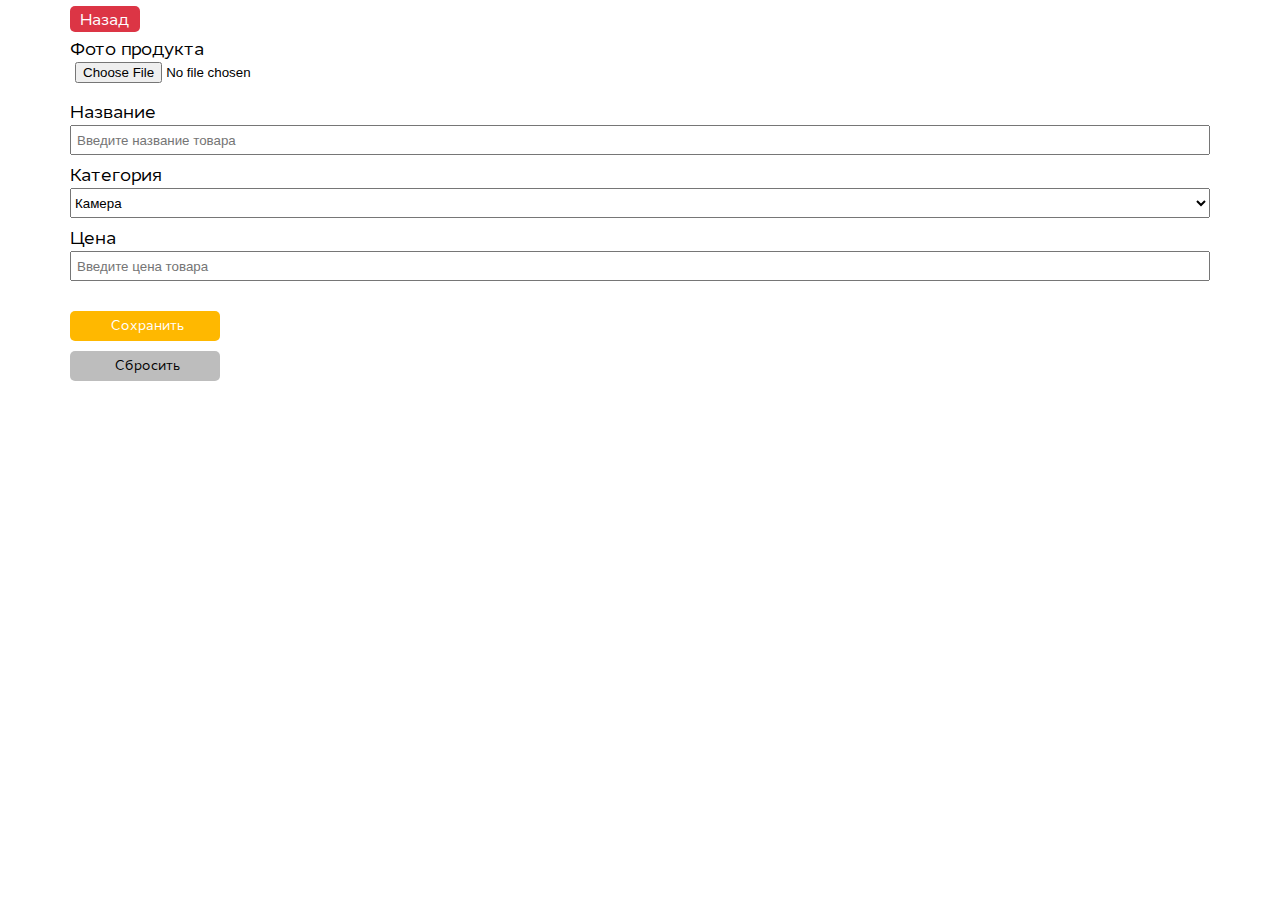
<file: edit.html>
<!DOCTYPE html>
<html lang="ru">

<head>

    <meta charset="UTF-8">
    <title>Program mannager - интернет магазин в Кыргызстане</title>
    <link rel="stylesheet" href="https://cdnjs.cloudflare.com/ajax/libs/font-awesome/5.15.2/css/all.min.css" />
    <link rel="stylesheet" href="./css/swiper-bundle.min.css">
    <link rel="stylesheet" href="./fonts/Cuprum-Regular/style.css">
    <link rel="stylesheet" href="./fonts/CynthoNext-Regular/style.css">
    <link rel="stylesheet" href="./css/style.css">

</head>
<body>
    
    <div class="edit_block">
        <div class="container">
            <a href="admin.html" class="back_btn">Назад</a>
            <form action="">
                <label for="myFile"> Фото продукта</label>
                <input type="file" id="myFile" name="filename">
                <label for="nameProduct">Название</label>
                <input type="text" id="nameProduct" placeholder="Введите название товара">
                <label for="categoryProduct">Категория</label>
                <select name="" id="categoryProduct">
                    <option value="0">Камера</option>
                    <option value="1">Ноутбук</option>
                    <option value="2">Компьютер</option>
                    <option value="3">Турникет</option>
                    <option value="3">Винчестер</option>
                </select>
                
                <label for="priceProduct">Цена</label>
                <input type="number" id="priceProduct" placeholder="Введите цена товара">
                

                <input type="submit" class="submit_edit" value="Сохранить">
                <input type="reset" class="submit_reset" value="Сбросить">
            </form>
        </div>
    </div>

</body>

</html>
</file>
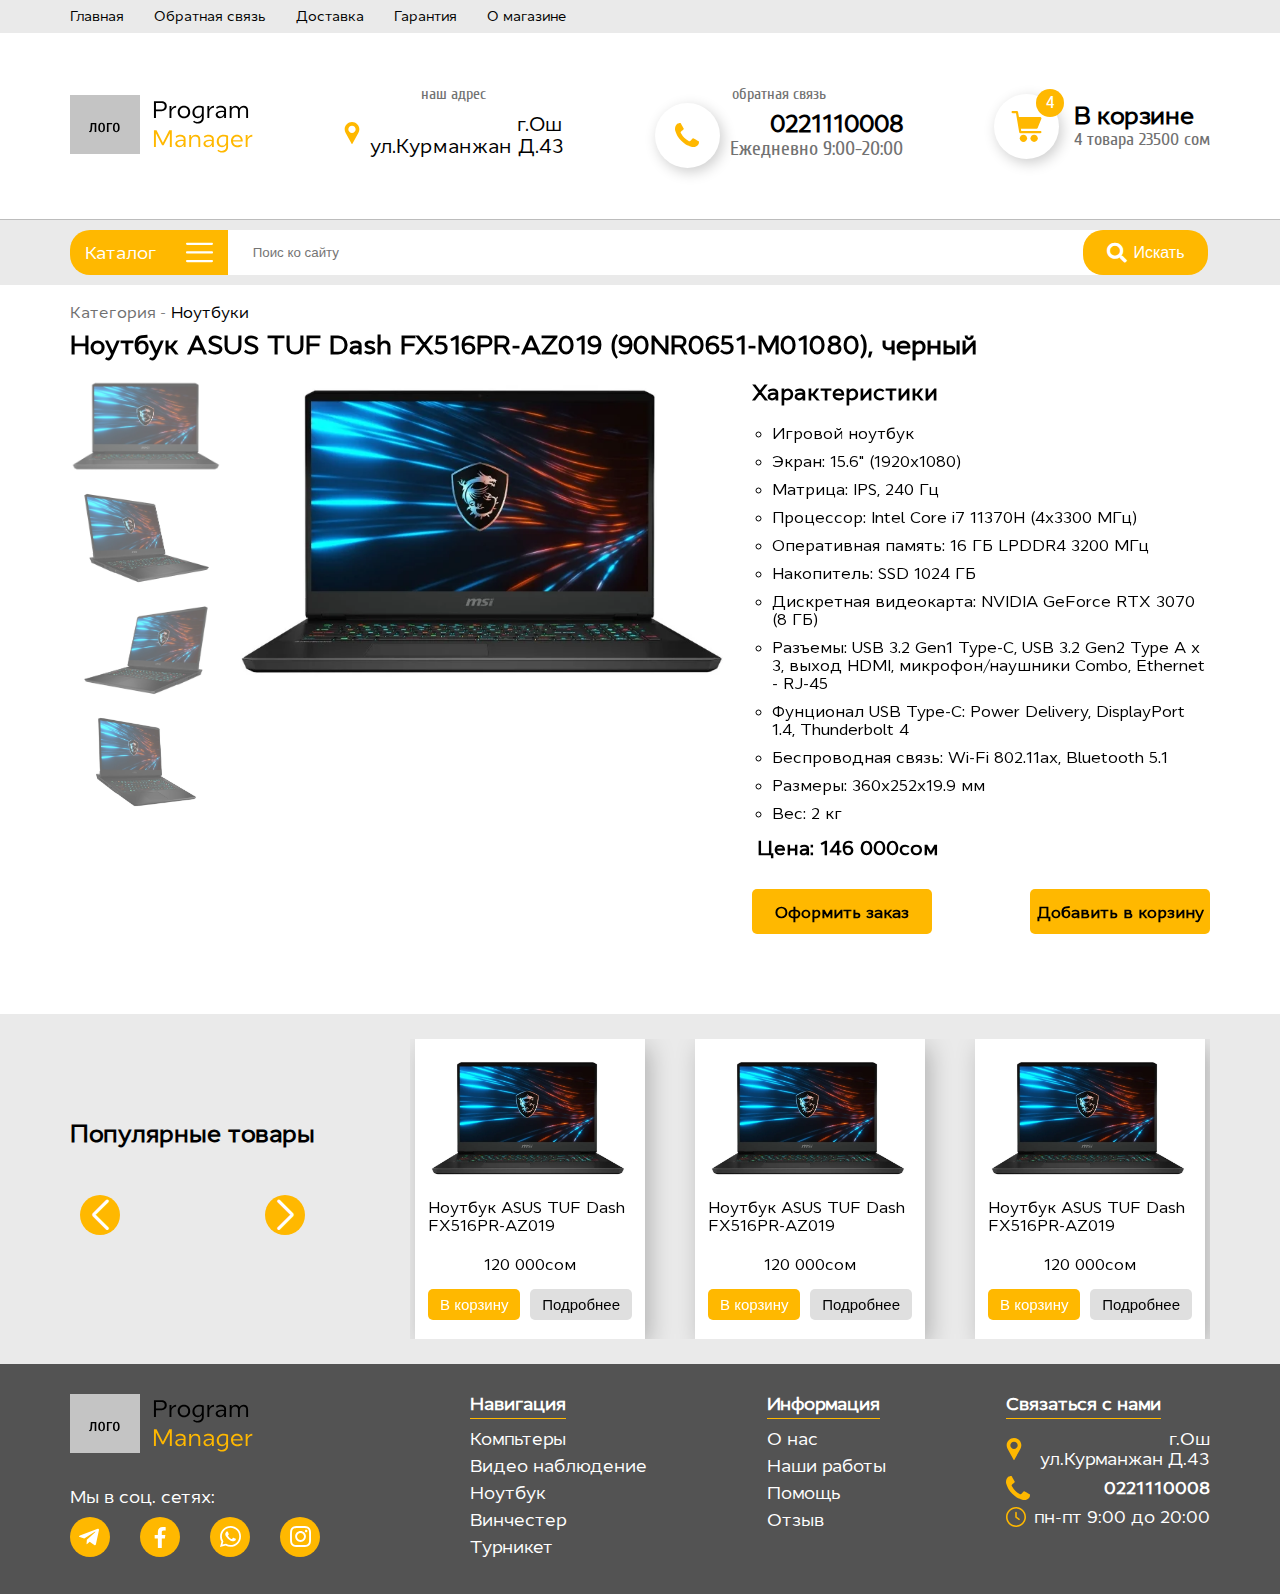
<file: product.html>
<!DOCTYPE html>
<html lang="ru">

<head>
    <meta charset="UTF-8">
    <meta name="viewport" content="width=device-width, initial-scale=1.0">
    <title>Program mannager - интернет магазин в Кыргызстане</title>
    <link rel="stylesheet" href="./css/swiper-bundle.min.css">
    <link rel="stylesheet" href="https://cdnjs.cloudflare.com/ajax/libs/font-awesome/5.15.2/css/all.min.css" />
    <link rel="stylesheet" href="./fonts/Cuprum-Regular/style.css">
    <link rel="stylesheet" href="./fonts/CynthoNext-Regular/style.css">
    <link href="https://unpkg.com/aos@2.3.1/dist/aos.css" rel="stylesheet">
    <link rel="stylesheet" href="./css/style.css">
    <link rel="stylesheet" href="./css/reset.css">

</head>

<body>
    <!-- блок топ -->
    <div class="top-header">
        <div class="posrel">
            <div class="container">
                <ul class="nav_menu">
                    <div class="closeBtn">&times;</div>
                    <li><a href="index.html">Главная</a></li>
                    <li><a class="modalInfo">Обратная связь</a></li>
                    <li><a href="delivery.html">Доставка</a></li>
                    <li><a href="warranty.html">Гарантия</a></li>
                    <li><a href="./about.html">О магазине</a></li>
                    <div class="selectMob">
                        <select name="select" id="">
                            <option value="ru" selected>RU</option>
                            <option value="kg" selected>KG</option>
                            <img src="./img/icons/next.select.svg" alt="">
                        </select>
                    </div>
                    <!-- modal window -->
                    <div id="inModal" class="modal">
                        <div class="dModal">
                            <div class="modal-content-sup">
                                <div class="content">
                                    <label for="name">Ф.И.О</label>
                                    <input type="text" id="name" placeholder="Например: Али Алиев">
                                    <label for="number">Номер</label>
                                    <input type="number" placeholder="0702014241" id="number">
                                    <label for="email" id="email">Е-mail</label>
                                    <input type="email" placeholder="aliev@gmail.com">
                                    <label for="text" id="text">По какому вопросам?</label>
                                    <input type="text" placeholder="Есть ли гарантия?">

                                    <div class="submits">
                                        <button class="closeModal">отмена</button>
                                        <button>отправить</button>
                                    </div>
                                </div>
                            </div>
                        </div>
                    </div>
                </ul>
            </div>
        </div>


    </div>
    <div class="head-menu">
        <div class="container">
            <div class="gamburger">
                <div class="gamburger-menu"></div>
            </div>
            <div class="logo">
                <a href="index.html">
                    <img src="./img/logo.svg" alt="">
                </a>
            </div>
            <!-- адрес -->
            <div class="adress">
                <p class="title-m">наш адрес</p>
                <div class="block-loc">
                    <div class="loc-icon">
                        <img src="./img/icons/location.svg" alt="">
                    </div>
                    <div class="text-loc">
                        <p>г.Ош</p>
                        <p>ул.Курманжан Д.43</p>
                    </div>
                </div>
            </div>
            <!-- Обрантая связь -->
            <div class="telcon">
                <p class="title-m">обратная связь</p>
                <div class="block-tel">
                    <div class="tel-icon">
                        <img src="./img/icons/tel.svg" alt="">
                    </div>
                    <div class="text-tel">
                        <p><strong>0221110008</strong></p>
                        <p>Ежедневно 9:00-20:00</p>
                    </div>
                </div>
            </div>
            <!-- Корзиа -->
            <div class="cart">
                <a href="cart.html">
                    <div class="cart-icon">
                        <img src="./img/icons/cart.svg" alt="">
                        <span class="num-cart">4</span>
                    </div>
                </a>
                <div class="title-cart">
                    <p>
                        <strong>В корзине</strong>
                    </p>
                    <p>4 товара 23500 сом</p>
                </div>
            </div>
        </div>
    </div>
    <!-- Каталог , Поиск, язык -->
    <div class="catalog">
        <div class="container">
            <div class="catalog-btn">
                Каталог
                <img src="./img/icons/menu.svg" alt="">
            </div>
            <div class="catalog-block">
                <ul class="katalog">
                    <li><a href="">Ноутбуки</a></li>
                    <li><a href="">Компьютеры</a></li>
                    <li><a href="">Винчестеры</a></li>
                    <li><a href="">Турникеты</a></li>
                    <li><a href="camera.html">Камеры</a></li>
                </ul>
            </div>
            <form>
                <input type="text" placeholder="Поис ко сайту" class="search">
                <button>
                    <i class="fas fa-search"></i>
                    <span>Искать</span>
                </button>
            </form>
            <div class="select">
                <select name="select" id="">
                    <option value="ru" selected>RU</option>
                    <option value="kg" selected>KG</option>
                    <i class="fas fa-caret-down"></i>
                </select>
            </div>
        </div>
    </div>
    <!-- Инфо продук -->
    <div class="product-about">
        <div class="container">
            <div class="title-products">
                <p class="type-product">
                    Категория -
                    <a href="notebooks">Ноутбуки</a>
                </p>
                <h3 data-aos="zoom-in" data-aos-duration="1500">Ноутбук ASUS TUF Dash FX516PR-AZ019 (90NR0651-M01080),
                    черный</h3>
            </div>
            <div class="product" data-aos="zoom-in" data-aos-duration="2000">
                <!-- Фото продукт -->
                <div class="product-small-img">
                    <img src="./img/products/asus.webp" alt="" onclick="productImg(this)" />
                    <img src="./img/products/asus1.webp" alt="" onclick="productImg(this)" />
                    <img src="./img/products/asus2.jpg" alt="" onclick="productImg(this)" />
                    <img src="./img/products/asus3.jpg" alt="" onclick="productImg(this)" />
                    <!-- <img src="./img/products/asus4.webp" alt="" onclick="productImg(this)"> -->
                </div>
                <div class="img-container">
                    <img src="./img/products/asus.webp" alt="" id="imgBox" />
                </div>
                <!-- Характеристика -->
                <div class="about-product">
                    <p><b>Характеристики</b></p>
                    <ul>
                        <li>Игровой ноутбук</li>
                        <li>Экран: 15.6" (1920x1080)</li>
                        <li>Матрица: IPS, 240 Гц</li>
                        <li>Процессор: Intel Core i7 11370H (4x3300 МГц)</li>
                        <li>Оперативная память: 16 ГБ LPDDR4 3200 МГц</li>
                        <li>Накопитель: SSD 1024 ГБ</li>
                        <li>Дискретная видеокарта: NVIDIA GeForce RTX 3070 (8 ГБ)</li>
                        <li>
                            Разъемы: USB 3.2 Gen1 Type-С, USB 3.2 Gen2 Type A x 3, выход
                            HDMI, микрофон/наушники Combo, Ethernet - RJ-45
                        </li>
                        <li>
                            Фунционал USB Type-C: Power Delivery, DisplayPort 1.4,
                            Thunderbolt 4
                        </li>
                        <li>Беспроводная связь: Wi-Fi 802.11ax, Bluetooth 5.1</li>
                        <li>Pазмеры: 360x252x19.9 мм</li>
                        <li>Вес: 2 кг</li>
                    </ul>

                    <div class="price-product"><b>Цена: 146 000сом</b></div>
                    <div class="btn-add">
                        <a href="./oformit.html"><button class="CartBtn">Оформить заказ</button></a> 
                        <button class="CartBtn">Добавить в корзину</button>
                    </div>
                </div>
            </div>
        </div>
    </div>
    <!-- Популярный продукт -->
    <div class="popular-products">
        <div class="container">
            <div class="slider-left-btn">
                <p class="pop-title">Популярные товары</p>
                <div class="navig">
                    <div class="swiper-button-prev"></div>
                    <div class="swiper-button-next"></div>
                </div>
            </div>
            <div class="slider-products">
                <div class="swiper-container swiper3">
                    <div class="swiper-wrapper">
                        <div class="swiper-slide">
                            <div class="pop-product-item">
                                <a class="link_product_img"><img src="./img/products/asus.webp" alt="" class="link_product"></a>
                                <p >Ноутбук ASUS TUF Dash FX516PR-AZ019</p>
                                <p class="price_product"><span>120 000сом</span></p>
                                <div class="cart_product">
                                    <button>В корзину</button>
                                    <a href="./product.html"><button>Подробнее</button></a>
                                </div>
                            </div>
                        </div>
                        <div class="swiper-slide">
                            <div class="pop-product-item">
                                <a class="link_product_img"><img src="./img/products/asus.webp" alt="" class="link_product"></a>
                                <p >Ноутбук ASUS TUF Dash FX516PR-AZ019</p>
                                <p class="price_product"><span>120 000сом</span></p>
                                <div class="cart_product">
                                    <button>В корзину</button>
                                    <a href="./product.html"><button>Подробнее</button></a>
                                </div>
                            </div>
                        </div>
                        <div class="swiper-slide">
                            <div class="pop-product-item">
                                <a class="link_product_img"><img src="./img/products/asus.webp" alt="" class="link_product"></a>
                                <p >Ноутбук ASUS TUF Dash FX516PR-AZ019</p>
                                <p class="price_product"><span>120 000сом</span></p>
                                <div class="cart_product">
                                    <button>В корзину</button>
                                    <a href="./product.html"><button>Подробнее</button></a>
                                </div>
                            </div>
                        </div>
                        <div class="swiper-slide">
                            <div class="pop-product-item">
                                <a class="link_product_img"><img src="./img/products/asus.webp" alt="" class="link_product"></a>
                                <p >Ноутбук ASUS TUF Dash FX516PR-AZ019</p>
                                <p class="price_product"><span>120 000сом</span></p>
                                <div class="cart_product">
                                    <button>В корзину</button>
                                    <a href="./product.html"><button>Подробнее</button></a>
                                </div>
                            </div>
                        </div>
                        <div class="swiper-slide">
                            <div class="pop-product-item">
                                <a class="link_product_img"><img src="./img/products/asus.webp" alt="" class="link_product"></a>
                                <p >Ноутбук ASUS TUF Dash FX516PR-AZ019</p>
                                <p class="price_product"><span>120 000сом</span></p>
                                <div class="cart_product">
                                    <button>В корзину</button>
                                    <a href="./product.html"><button>Подробнее</button></a>
                                </div>
                            </div>
                        </div>
                        <div class="swiper-slide">
                            <div class="pop-product-item">
                                <a class="link_product_img"><img src="./img/products/asus1.webp" alt="" class="link_product"></a>
                                <p >Ноутбук ASUS TUF Dash FX516PR-AZ019</p>
                                <p class="price_product"><span>120 000сом</span></p>
                                <div class="cart_product">
                                    <button>В корзину</button>
                                    <a href="./product.html"><button>Подробнее</button></a>
                                </div>
                            </div>
                        </div>
                    </div>
                </div>
            </div>
        </div>
    </div>
    <!-- Подвал сайта -->
    <div class="footer">
        <div class="container">
            <div class="logo-footer">
                <img src="./img/logo.svg" alt="" />
                <div class="our-soc">
                    <p>Мы в соц. сетях:</p>
                    <div class="soc-icon">
                        <a href=""><img src="./img/icons/tg.svg" alt="" /></a>
                        <a href=""><img src="./img/icons/fb.svg" alt="" /></a>
                        <a href=""><img src="./img/icons/wp.svg" alt="" /></a>
                        <a href=""><img src="./img/icons/insta.svg" alt="" /></a>
                    </div>
                </div>
            </div>
            <div class="navigation-footer">
                <p><strong>Навигация</strong></p>
                <ul>
                    <li><a href="">Компьтеры</a></li>
                    <li><a href="">Видео наблюдение</a></li>
                    <li><a href="">Ноутбук</a></li>
                    <li><a href="">Винчестер</a></li>
                    <li><a href="">Турникет</a></li>
                </ul>
            </div>
            <div class="info-footer">
                <p><strong>Информация</strong></p>
                <ul>
                    <li><a href="">О нас</a></li>
                    <li><a href="">Наши работы</a></li>
                    <li><a href="">Помощь</a></li>
                    <li><a href="">Отзыв</a></li>
                </ul>
            </div>
            <div class="contact-footer">
                <p><strong>Связаться с нами</strong></p>
                <ul>
                    <li>
                        <img src="./img/icons/location.svg" alt="" />
                        <div class="text-loc">
                            <p>г.Ош</p>
                            <p>ул.Курманжан Д.43</p>
                        </div>
                    </li>
                    <li>
                        <a href="tel:0221110008" class="tel-link"><img src="./img/icons/tel.svg" alt="" />
                            <strong>0221110008</strong></a>
                    </li>
                    <li>
                        <img src="./img/icons/clock.svg" alt="" />
                        <span>пн-пт 9:00 до 20:00</span>
                    </li>
                </ul>
            </div>
        </div>
    </div>

    <script src="./js/swiper-bundle.js"></script>
    <script src="./js/slide.js"></script>
    <script src="./js/jquery-3.5.1.min.js"></script>
    <script src="https://unpkg.com/aos@2.3.1/dist/aos.js"></script>
    <script src="./js/app.js"></script>
</body>

</html>
</file>
<file: fonts/Cuprum-Regular/style.css>
@font-face {
    font-family: 'Cuprum';
    src: local('Cuprum Regular'), local('Cuprum-Regular'),
        url('Cuprum-Regular.woff2') format('woff2'),
        url('Cuprum-Regular.woff') format('woff'),
        url('Cuprum-Regular.ttf') format('truetype');
    font-weight: 400;
    font-style: normal;
  }
</file>
<file: fonts/CynthoNext-Regular/style.css>
@font-face {
    font-family: 'Cyntho Next';
    src: local('Cyntho Next Regular'), local('Cyntho-Next-Regular'),
        url('CynthoNext-Regular.woff2') format('woff2'),
        url('CynthoNext-Regular.woff') format('woff'),
        url('CynthoNext-Regular.ttf') format('truetype');
    font-weight: 400;
    font-style: normal;
  }
</file>
<file: css/style.css>
*,*::after,*::before{margin:0;padding:0;-webkit-box-sizing:border-box;box-sizing:border-box}ul{list-style:none}input[type=number]::-webkit-inner-spin-button,input[type=number]::-webkit-outer-spin-button{-webkit-appearance:none;appearance:none;margin:0}.container{width:1140px;margin:0 auto}a{text-decoration:none;color:black;cursor:pointer}button{cursor:pointer}.top-header{background:#eaeaea;height:33px;display:-webkit-box;display:-ms-flexbox;display:flex;-webkit-box-align:center;-ms-flex-align:center;align-items:center;width:100%}.top-header .closeBtn{display:none;position:absolute;top:0;right:10px;font-size:60px;color:#ffb800;cursor:pointer}.top-header .posrel{width:100%}.top-header .posrel .container .nav_menu{display:-webkit-box;display:-ms-flexbox;display:flex;-webkit-box-align:center;-ms-flex-align:center;align-items:center}.top-header .posrel .container .nav_menu li{margin-right:30px;font-family:Cyntho Next;font-size:14px}.top-header .posrel .container .nav_menu li a:hover{text-decoration:underline}.top-header .posrel .container .nav_menu .selectMob{display:none}.head-menu{padding:48px 0;border-bottom:1px solid #bcbcbc;width:100%}.head-menu .container{display:-webkit-box;display:-ms-flexbox;display:flex;-webkit-box-align:center;-ms-flex-align:center;align-items:center;-webkit-box-pack:justify;-ms-flex-pack:justify;justify-content:space-between;height:90px}.head-menu .container .gamburger{display:none;-webkit-box-align:center;-ms-flex-align:center;align-items:center;-webkit-box-pack:center;-ms-flex-pack:center;justify-content:center;cursor:pointer}.head-menu .container .gamburger .gamburger-menu{width:65px;height:65px;background-image:url("./../img/icons/menu-mobile.svg");background-size:80%;background-repeat:no-repeat;background-position:center;background-color:#fff;-webkit-box-shadow:3px 4px 14px 0px rgba(0,0,0,0.2);box-shadow:3px 4px 14px 0px rgba(0,0,0,0.2);border-radius:50%;position:relative;display:-webkit-box;display:-ms-flexbox;display:flex;-webkit-box-align:center;-ms-flex-align:center;align-items:center;-webkit-box-pack:center;-ms-flex-pack:center;justify-content:center}.head-menu .container .title-m{text-align:center;color:#717171;font-family:Cuprum;top:0;position:relative}.head-menu .container .adress .block-loc{display:-webkit-box;display:-ms-flexbox;display:flex;-webkit-box-pack:justify;-ms-flex-pack:justify;justify-content:space-between;-webkit-box-align:center;-ms-flex-align:center;align-items:center;text-align:right;font-family:Cyntho Next;font-size:20px;height:65px}.head-menu .container .adress .block-loc .loc-icon{margin-right:10px}.head-menu .container .telcon .block-tel{display:-webkit-box;display:-ms-flexbox;display:flex;-webkit-box-align:center;-ms-flex-align:center;align-items:center;-webkit-box-pack:justify;-ms-flex-pack:justify;justify-content:space-between;font-size:20px;text-align:right}.head-menu .container .telcon .block-tel .tel-icon{margin-right:10px;width:65px;height:65px;background-color:#fff;border-radius:50%;-webkit-box-shadow:3px 4px 14px 0px rgba(0,0,0,0.2);box-shadow:3px 4px 14px 0px rgba(0,0,0,0.2);display:-webkit-box;display:-ms-flexbox;display:flex;-webkit-box-align:center;-ms-flex-align:center;align-items:center;-webkit-box-pack:center;-ms-flex-pack:center;justify-content:center}.head-menu .container .telcon .block-tel .text-tel p strong{font-size:24px;font-family:Cyntho Next}.head-menu .container .telcon .block-tel .text-tel p:nth-child(2){color:#717171;font-family:Cuprum}.head-menu .container .cart{display:-webkit-box;display:-ms-flexbox;display:flex;-webkit-box-align:center;-ms-flex-align:center;align-items:center;-webkit-box-pack:justify;-ms-flex-pack:justify;justify-content:space-between}.head-menu .container .cart .cart-icon{width:65px;height:65px;border-radius:50%;-webkit-box-shadow:3px 4px 14px 0px rgba(0,0,0,0.2);box-shadow:3px 4px 14px 0px rgba(0,0,0,0.2);display:-webkit-box;display:-ms-flexbox;display:flex;-webkit-box-align:center;-ms-flex-align:center;align-items:center;-webkit-box-pack:center;-ms-flex-pack:center;justify-content:center;margin-right:15px;position:relative}.head-menu .container .cart .cart-icon .num-cart{display:-webkit-box;display:-ms-flexbox;display:flex;-webkit-box-align:center;-ms-flex-align:center;align-items:center;-webkit-box-pack:center;-ms-flex-pack:center;justify-content:center;width:28px;height:28px;background-color:#ffb800;border-radius:50%;font-family:Cuprum;position:absolute;font-size:18px;top:-5px;right:-5px;color:#fff}.head-menu .container .cart .title-cart p:nth-child(2){color:#717171;font-family:Cuprum;font-size:18px}.head-menu .container .cart .title-cart p strong{font-size:24px;font-family:Cyntho Next}.catalog{background-color:#eaeaea;padding:10px 0}.catalog .container{display:-webkit-box;display:-ms-flexbox;display:flex;-webkit-box-align:center;-ms-flex-align:center;align-items:center;position:relative}.catalog .container .catalog-btn{display:-webkit-box;display:-ms-flexbox;display:flex;-webkit-box-align:center;-ms-flex-align:center;align-items:center;-ms-flex-pack:distribute;justify-content:space-around;width:183px;height:45px;background-color:#ffb800;border-radius:20px 0px 0px 20px;color:white;cursor:pointer;position:relative;font-size:18px;font-family:Cyntho Next}.catalog .container .catalog-block{position:absolute;top:45px;z-index:5;padding-left:20px;padding-top:10px;left:0;min-height:160px;width:183px;background-color:#ffb800;max-height:0px;color:black;-webkit-animation:2s;animation:2s;display:none}.catalog .container .catalog-block .katalog li{padding:2px 0px}.catalog .container .catalog-block .katalog li a{color:white;font-family:Cyntho Next;font-size:18px}.catalog .container .catalog-block .katalog li a:hover{text-decoration:underline}.catalog .container .height{display:block}.catalog .container .he{border-bottom-left-radius:0px}.catalog .container form{display:-webkit-box;display:-ms-flexbox;display:flex;-webkit-box-align:center;-ms-flex-align:center;align-items:center;width:100%}.catalog .container form input{width:100%;height:45px;border:0;background-color:#fff;padding-left:25px;outline:0}.catalog .container form button{display:-webkit-box;display:-ms-flexbox;display:flex;-webkit-box-align:center;-ms-flex-align:center;align-items:center;-ms-flex-pack:distribute;justify-content:space-around;width:136px;height:45px;background-color:#ffb800;border:0;outline:0;color:white;z-index:5;border-radius:20px;margin-left:-17px;margin-right:2px;cursor:pointer;font-size:16px;padding:0px 20px}.catalog .container form button .fa-search{font-size:20px}.catalog .container .select{position:relative;display:-webkit-box;display:-ms-flexbox;display:flex;-webkit-box-align:center;-ms-flex-align:center;align-items:center;-webkit-box-pack:center;-ms-flex-pack:center;justify-content:center;width:76px;height:45px;background-color:#ffb800;border-radius:20px;display:none}.catalog .container .select:after{content:"▼";padding:0 8px;font-size:12px;position:absolute;right:20px;top:15px;z-index:1;text-align:center;width:10%;height:100%;pointer-events:none;-webkit-box-sizing:border-box;box-sizing:border-box;color:white}.catalog .container .select select{display:none;border:0;outline:0;background-color:#ffb800;font-size:18px;width:50px;font-family:Cyntho Next;color:white;-webkit-appearance:none;-moz-appearance:none;appearance:none;cursor:pointer}.slider-block .container{padding:20px 0px}.slider-block .container .slider-lf{width:100%}.slider-block .container .slider-lf .swiper-container{width:100%;height:auto}.slider-block .container .slider-lf .swiper-container-horizontal>.swiper-pagination-bullets .swiper-pagination-bullet{margin:0 2px}.slider-block .container .slider-lf .swiper-slide{text-align:center;font-size:18px;display:-webkit-box;display:-ms-flexbox;display:flex;-webkit-box-pack:center;-ms-flex-pack:center;justify-content:center;-webkit-box-align:center;-ms-flex-align:center;align-items:center;width:100%;position:relative}.slider-block .container .slider-lf .swiper-slide img{width:100%}.slider-block .container .slider-lf .swiper-pagination{position:absolute !important;bottom:8%;display:-webkit-box;display:-ms-flexbox;display:flex;margin-left:3%}.slider-block .container .slider-lf .swiper-pagination-bullet{width:14px;height:14px;opacity:0.5;background-color:#fff}.slider-block .container .slider-lf .swiper-pagination-bullet-active{background-color:#fff;opacity:1}.category .container .title-category{text-align:center;font-style:18px;font-family:Cyntho Next;font-weight:600;margin-top:30px}.category .container .category-blocks{display:-webkit-box;display:-ms-flexbox;display:flex;-webkit-box-align:center;-ms-flex-align:center;align-items:center;-webkit-box-pack:center;-ms-flex-pack:center;justify-content:center;-ms-flex-wrap:wrap;flex-wrap:wrap;margin-top:30px}.category .container .category-blocks .category-i{position:relative;padding:10px}.category .container .category-blocks .category-i .category-item{width:350px;height:150px;background-color:#eaeaea;padding:20px;display:-webkit-box;display:-ms-flexbox;display:flex;-webkit-box-align:center;-ms-flex-align:center;align-items:center;-ms-flex-pack:distribute;justify-content:space-around;font-size:24px;font-family:Cuprum;font-weight:400;color:#0f0f0f;cursor:pointer}.category .container .category-blocks .category-i .category-item:hover{-webkit-box-shadow:1px 0px 15px -3px #a3a3a3;box-shadow:1px 0px 15px -3px #a3a3a3}.popular-products{margin-top:30px;background-color:#eaeaea}.popular-products .container{display:-webkit-box;display:-ms-flexbox;display:flex;-webkit-box-align:center;-ms-flex-align:center;align-items:center;-webkit-box-pack:justify;-ms-flex-pack:justify;justify-content:space-between;padding:25px 0px;position:relative}.popular-products .container .pop-title{font-family:Cyntho Next;font-size:24px;font-weight:600;margin-top:-40px}.popular-products .container .navig{display:-webkit-box;display:-ms-flexbox;display:flex;-webkit-box-align:center;-ms-flex-align:center;align-items:center;position:relative;margin-top:70px}.popular-products .container .swiper-button-prev{width:40px;height:40px;border-radius:50%;background-color:#ffb800;font-size:18px;outline:0}.popular-products .container .swiper-button-prev::after{font-size:30px;font-weight:800;color:#fff}.popular-products .container .swiper-button-next{width:40px;height:40px;border-radius:50%;background-color:#ffb800;font-size:18px;outline:0}.popular-products .container .swiper-button-next::after{font-size:30px;font-weight:800;color:#fff}.popular-products .container .slider-products .swiper-container{width:800px;height:300px}.popular-products .container .slider-products .swiper-slide{display:-webkit-box;display:-ms-flexbox;display:flex;-webkit-box-align:center;-ms-flex-align:center;align-items:center;-webkit-box-pack:center;-ms-flex-pack:center;justify-content:center}.popular-products .container .slider-products .swiper-slide .pop-product-item{text-align:center;font-size:16px;background:#ffffff;display:-webkit-box;display:-ms-flexbox;display:flex;-webkit-box-align:center;-ms-flex-align:center;align-items:center;-ms-flex-wrap:wrap;flex-wrap:wrap;width:230px;height:300px !important;padding:13px;-webkit-box-shadow:5px 7px 23px -1px rgba(0,0,0,0.25);box-shadow:5px 7px 23px -1px rgba(0,0,0,0.25)}.popular-products .container .slider-products .swiper-slide .pop-product-item a img{width:200px;max-height:140px}.popular-products .container .slider-products .swiper-slide .pop-product-item p:nth-child(1){font-weight:700}.popular-products .container .slider-products .swiper-slide .pop-product-item .price_product{display:-webkit-box;display:-ms-flexbox;display:flex;-webkit-box-align:center;-ms-flex-align:center;align-items:center;-webkit-box-pack:center;-ms-flex-pack:center;justify-content:center;font-size:16px;font-weight:normal}.popular-products .container .slider-products .swiper-slide .pop-product-item .cart_product{display:-webkit-box;display:-ms-flexbox;display:flex;-webkit-box-align:center;-ms-flex-align:center;align-items:center;-webkit-box-pack:justify;-ms-flex-pack:justify;justify-content:space-between;width:100%}.popular-products .container .slider-products .swiper-slide .pop-product-item .cart_product button{padding:7px 12px;font-size:15px;color:white;border:0;border-radius:5px;background-color:#ffb800}.popular-products .container .slider-products .swiper-slide .pop-product-item .cart_product button:hover{background-color:#e9ab00}.popular-products .container .slider-products .swiper-slide .pop-product-item .cart_product a button{background-color:#dfdfdf;color:black}.popular-products .container .slider-products .swiper-slide .pop-product-item .cart_product a button:hover{background-color:#bdbdbd;color:white}.popular-products .container .slider-products .swiper-slide p{text-align:left;font-family:Cyntho Next;width:100%;margin:5px 0;font-weight:400}.popular-products .container .slider-products .swiper-slide p:nth-child(3){font-size:21px}.popular-products .container .slider-products .swiper-pagination{position:absolute !important;bottom:38px;display:-webkit-box;display:-ms-flexbox;display:flex;margin-left:70px}.popular-products .container .slider-products .swiper-pagination-bullet{width:14px;height:14px;opacity:0.5;background-color:#fff}.popular-products .container .slider-products .swiper-pagination-bullet-active{background-color:#fff;opacity:1}.popular-products .container .cart-product{width:100%;display:-webkit-box;display:-ms-flexbox;display:flex;-webkit-box-pack:end;-ms-flex-pack:end;justify-content:flex-end}.text-yellow{color:#ffb800}.partners{padding:20px 0px 30px 0px}.partners .container .title_block_partners{display:-webkit-box;display:-ms-flexbox;display:flex;-webkit-box-align:center;-ms-flex-align:center;align-items:center;-webkit-box-pack:center;-ms-flex-pack:center;justify-content:center;font-family:Cyntho Next;padding:5px 0px 10px 0px}.partners .container .partners_blocks{display:-webkit-box;display:-ms-flexbox;display:flex;-webkit-box-align:center;-ms-flex-align:center;align-items:center;-ms-flex-pack:distribute;justify-content:space-around;-ms-flex-wrap:wrap;flex-wrap:wrap}.footer{background-color:#535353;padding:30px 0}.footer .container{display:-webkit-box;display:-ms-flexbox;display:flex;-webkit-box-pack:justify;-ms-flex-pack:justify;justify-content:space-between;color:#fff}.footer .container .our-soc{margin-top:30px}.footer .container .our-soc .soc-icon{display:-webkit-box;display:-ms-flexbox;display:flex;-webkit-box-align:center;-ms-flex-align:center;align-items:center;margin-top:10px}.footer .container .our-soc .soc-icon a{margin-right:30px}.footer .container .our-soc .soc-icon a:hover{text-decoration:underline}.footer .container p{font-family:Cyntho Next;font-size:18px}.footer .container p strong{border-bottom:1px solid #ffb800;padding-bottom:5px;font-size:18px;font-family:Cyntho Next}.footer .container ul{margin-top:15px}.footer .container ul li{display:-webkit-box;display:-ms-flexbox;display:flex;-webkit-box-pack:justify;-ms-flex-pack:justify;justify-content:space-between;text-align:right;font-family:Cyntho Next;font-size:18px;margin:7px 0;display:flex}.footer .container ul li a{color:#fff;text-align:left}.footer .container ul li a:hover{text-decoration:underline}.footer .container .contact-footer ul li{display:-webkit-box;display:-ms-flexbox;display:flex;-webkit-box-align:center;-ms-flex-align:center;align-items:center;text-align:right}.footer .container .contact-footer ul li .tel-link{display:-webkit-box;display:-ms-flexbox;display:flex;-webkit-box-align:center;-ms-flex-align:center;align-items:center;-webkit-box-pack:justify;-ms-flex-pack:justify;justify-content:space-between}.footer .container .contact-footer ul li a{display:-webkit-box;display:-ms-flexbox;display:flex;-webkit-box-align:center;-ms-flex-align:center;align-items:center;width:100%}.footer .container .contact-footer ul li a strong{text-align:right}.footer .container .contact-footer ul li img{margin-right:8px}.content-top-block{padding:50px 0}.content-top-block .container{display:-webkit-box;display:-ms-flexbox;display:flex;-webkit-box-align:center;-ms-flex-align:center;align-items:center;-webkit-box-pack:justify;-ms-flex-pack:justify;justify-content:space-between}.content-top-block .container .title-content-top p{font-size:36px;font-weight:600;font-family:Cyntho Next}.content-top-block .container .title-content-top p:nth-child(1){font-size:48px;font-weight:bold;color:#484848;text-align:left;margin-bottom:48px}.content-top-block .container .title-content-top p:nth-child(1) span{color:#ffb800}.content-in{padding:20px 0px;padding-bottom:40px}.content-in .container{display:-webkit-box;display:-ms-flexbox;display:flex;-webkit-box-align:center;-ms-flex-align:center;align-items:center;-webkit-box-pack:justify;-ms-flex-pack:justify;justify-content:space-between;-ms-flex-wrap:wrap;flex-wrap:wrap}.content-in .container .item-best{display:-webkit-box;display:-ms-flexbox;display:flex;-webkit-box-align:center;-ms-flex-align:center;align-items:center;margin:10px 0px}.content-in .container .item-best .text-info{font-size:24px;font-family:Cyntho Next;font-weight:600}.content-in .container .item-best .text-info span{color:#ffb800}.content-in .container .item-best .item-icon{display:-webkit-box;display:-ms-flexbox;display:flex;-webkit-box-align:center;-ms-flex-align:center;align-items:center;-webkit-box-pack:center;-ms-flex-pack:center;justify-content:center;width:110px;height:110px;-webkit-box-shadow:7px 6px 23px 2px rgba(0,0,0,0.25);box-shadow:7px 6px 23px 2px rgba(0,0,0,0.25);border-radius:50%;margin-right:15px}.content-in .container .item-best .icon-money img{width:60px;height:60px}.product-items{background-color:#eaeaea;padding:30px 0px;padding-bottom:60px}.product-items .container{display:-webkit-box;display:-ms-flexbox;display:flex;-webkit-box-align:center;-ms-flex-align:center;align-items:center;-webkit-box-pack:justify;-ms-flex-pack:justify;justify-content:space-between;-ms-flex-wrap:wrap;flex-wrap:wrap}.product-items .container .pop-product-item{text-align:center;font-size:16px;background:#ffffff;display:-webkit-box;display:-ms-flexbox;display:flex;-webkit-box-align:center;-ms-flex-align:center;align-items:center;-ms-flex-wrap:wrap;flex-wrap:wrap;width:230px;height:300px !important;padding:13px;-webkit-box-shadow:5px 7px 23px -1px rgba(0,0,0,0.25);box-shadow:5px 7px 23px -1px rgba(0,0,0,0.25);margin-top:20px;font-family:Cyntho Next}.product-items .container .pop-product-item a img{width:200px;max-height:140px}.product-items .container .pop-product-item p:nth-child(1){font-weight:700}.product-items .container .pop-product-item .price_product{width:100%;font-size:16px;text-align:center;font-weight:normal}.product-items .container .pop-product-item .cart_product{display:-webkit-box;display:-ms-flexbox;display:flex;-webkit-box-align:center;-ms-flex-align:center;align-items:center;-webkit-box-pack:justify;-ms-flex-pack:justify;justify-content:space-between;width:100%}.product-items .container .pop-product-item .cart_product button{padding:7px 12px;font-size:15px;color:white;border:0;border-radius:5px;background-color:#ffb800}.product-items .container .pop-product-item .cart_product a button{padding:7px 12px;font-size:15px;border:0;background-color:#dfdfdf;color:black}.product-items .container .pop-product-item .cart_product a button:hover{background-color:#e9ab00;background-color:#bdbdbd;color:white}.notfound{padding:70px 0px 100px 0px}.notfound .container{font-family:Cyntho Next}.notfound .container h2{margin:10px 0px}.notfound .container p{width:60%}.notfound .container p a{color:#ffb800;font-size:18px}.product-about .container{padding:10px 0px 50px 0px}.product-about .container .title-products{font-family:Cyntho Next}.product-about .container .title-products h3{font-size:26px;padding:10px 0px 10px 0px}.product-about .container .title-products p{font-size:16px;font-weight:normal;color:#707070;padding-top:8px}.product-about .container .product{display:-webkit-box;display:-ms-flexbox;display:flex;position:relative}.product-about .container .product .product-small-img{display:-webkit-box;display:-ms-flexbox;display:flex;-webkit-box-align:center;-ms-flex-align:center;align-items:center;-webkit-box-orient:vertical;-webkit-box-direction:normal;-ms-flex-direction:column;flex-direction:column;margin-right:10px}.product-about .container .product .product-small-img img{height:92px;margin:10px 0;cursor:pointer;display:-webkit-box;display:-ms-flexbox;display:flex;-webkit-box-pack:start;-ms-flex-pack:start;justify-content:flex-start;opacity:0.6}.product-about .container .product .product-small-img img:hover{opacity:1}.product-about .container .product .img-container{display:-webkit-box;display:-ms-flexbox;display:flex;-webkit-box-align:start;-ms-flex-align:start;align-items:start;-webkit-box-pack:center;-ms-flex-pack:center;justify-content:center;padding:10px 0px}.product-about .container .product .img-container img{width:500px}.product-about .container .product .about-product{font-family:Cyntho Next;padding:10px 0px 0px 20px}.product-about .container .product .about-product p b{font-size:22px;font-weight:bold}.product-about .container .product .about-product ul{margin-top:15px;list-style:circle}.product-about .container .product .about-product ul li{padding:5px 0px;margin-left:20px}.product-about .container .product .about-product .btn-add{margin-top:20px;display:-webkit-box;display:-ms-flexbox;display:flex;-webkit-box-align:center;-ms-flex-align:center;align-items:center;-webkit-box-pack:justify;-ms-flex-pack:justify;justify-content:space-between;-ms-flex-wrap:wrap;flex-wrap:wrap}.product-about .container .product .about-product .btn-add .CartBtn{width:180px;height:45px;font-size:16px;font-family:Cyntho Next;font-weight:600;border-radius:5px;cursor:pointer;background-color:#ffb800;border:0;outline:0;margin-top:10px}.product-about .container .product .about-product .btn-add .CartBtn a{width:100%;height:100%}.product-about .container .product .about-product .price-product{margin-top:10px;padding-left:5px;font-size:20px}.add_product_to_bd_block .container{display:-webkit-box;display:-ms-flexbox;display:flex;-webkit-box-align:center;-ms-flex-align:center;align-items:center;-webkit-box-orient:vertical;-webkit-box-direction:normal;-ms-flex-direction:column;flex-direction:column;padding:20px 0px}.add_product_to_bd_block .container .title_admin_panel{display:-webkit-box;display:-ms-flexbox;display:flex;-webkit-box-align:center;-ms-flex-align:center;align-items:center;font-family:Cyntho Next}.add_product_to_bd_block .container .add_poduct_btn{display:-webkit-box;display:-ms-flexbox;display:flex;-webkit-box-align:center;-ms-flex-align:center;align-items:center;width:100%}.add_product_to_bd_block .container .add_poduct_btn button{padding:10px 20px;background-color:#0d6efd;color:white;border:0;outline:0;border-radius:5px;font-family:Cyntho Next}.add_product_to_bd_block .container .added_products{width:100%;margin:20px 0px;font-family:Cyntho Next}.add_product_to_bd_block .container .added_products .table_products{display:-webkit-box;display:-ms-flexbox;display:flex;-webkit-box-align:center;-ms-flex-align:center;align-items:center;-webkit-box-pack:justify;-ms-flex-pack:justify;justify-content:space-between;-webkit-box-orient:vertical;-webkit-box-direction:normal;-ms-flex-direction:column;flex-direction:column;width:100%}.add_product_to_bd_block .container .added_products .table_products .table_header{display:-webkit-box;display:-ms-flexbox;display:flex;-webkit-box-align:center;-ms-flex-align:center;align-items:center;width:100%;background-color:#ffb800;font-family:Cyntho Next;font-weight:normal;border-radius:10px 10px 0px 0px}.add_product_to_bd_block .container .added_products .table_products .table_header div{padding:10px 20px 10px 10px;width:13.33%;text-align:left;display:-webkit-box;display:-ms-flexbox;display:flex;-webkit-box-align:center;-ms-flex-align:center;align-items:center;-webkit-box-pack:start;-ms-flex-pack:start;justify-content:flex-start;color:white}.add_product_to_bd_block .container .added_products .table_products .table_header div:nth-child(1){width:10%;display:-webkit-box;display:-ms-flexbox;display:flex;-webkit-box-align:center;-ms-flex-align:center;align-items:center;-webkit-box-pack:center;-ms-flex-pack:center;justify-content:center}.add_product_to_bd_block .container .added_products .table_products .table_header div:nth-child(2){width:40%}.add_product_to_bd_block .container .added_products .table_products .table_product_added{display:-webkit-box;display:-ms-flexbox;display:flex;-webkit-box-orient:vertical;-webkit-box-direction:normal;-ms-flex-direction:column;flex-direction:column;width:100%}.add_product_to_bd_block .container .added_products .table_products .table_product_added .info_product_item{display:-webkit-box;display:-ms-flexbox;display:flex;-webkit-box-align:center;-ms-flex-align:center;align-items:center;-webkit-box-orient:horizontal;-webkit-box-direction:normal;-ms-flex-direction:row;flex-direction:row;width:100%;border-bottom:1px solid #f2f2f2}.add_product_to_bd_block .container .added_products .table_products .table_product_added .info_product_item div{width:13.33%;padding:10px 20px 10px 10px}.add_product_to_bd_block .container .added_products .table_products .table_product_added .info_product_item div:nth-child(1){display:-webkit-box;display:-ms-flexbox;display:flex;-webkit-box-align:center;-ms-flex-align:center;align-items:center;-webkit-box-pack:center;-ms-flex-pack:center;justify-content:center;width:10%}.add_product_to_bd_block .container .added_products .table_products .table_product_added .info_product_item div:nth-child(2){width:40%}.add_product_to_bd_block .container .added_products .table_products .table_product_added .info_product_item .edit_product{width:15%;display:-webkit-box;display:-ms-flexbox;display:flex;-webkit-box-align:center;-ms-flex-align:center;align-items:center;-webkit-box-pack:center;-ms-flex-pack:center;justify-content:center}.add_product_to_bd_block .container .added_products .table_products .table_product_added .info_product_item .edit_product button{display:-webkit-box;display:-ms-flexbox;display:flex;-webkit-box-align:center;-ms-flex-align:center;align-items:center;border:0;outline:0;background-color:transparent;margin:0px 5px;background-color:#ffb800;padding:5px;border-radius:5px;color:white}.add_product_to_bd_block .container .added_products .table_products .table_product_added .info_product_item .edit_product button:nth-child(2){background-color:#d33f4e}.about .container{font-family:Cyntho Next;padding:20px 0px}.about .container .header_about{display:-webkit-box;display:-ms-flexbox;display:flex;-webkit-box-align:center;-ms-flex-align:center;align-items:center;-webkit-box-pack:center;-ms-flex-pack:center;justify-content:center;color:#eeb600}.about .container .about_content{margin:10px 0px}.about .container .about_content p{margin-bottom:50px}.about .container .about_content h3{text-align:center;margin:10px 0px}.edit_block .container{padding:10px 0px}.edit_block .container .back_btn{padding:5px 10px;background-color:#dc3545;color:white;font-family:Cyntho NExt;border-radius:5px}.edit_block .container .back_btn:hover{background-color:#dc3545}.edit_block .container form{display:-webkit-box;display:-ms-flexbox;display:flex;-webkit-box-orient:vertical;-webkit-box-direction:normal;-ms-flex-direction:column;flex-direction:column}.edit_block .container form label{margin-top:10px;font-size:18px;font-family:Cyntho Next;margin-bottom:3px}.edit_block .container form input{height:30px;padding-left:5px}.edit_block .container form select{height:30px}.edit_block .container form .submit_edit{margin-top:30px;width:150px;font-family:Cyntho Next;background-color:#ffb800;color:white;border-radius:5px;border:0;cursor:pointer}.edit_block .container form .submit_edit:hover{background:#2676ee}.edit_block .container form .submit_reset{margin-top:30px;width:150px;font-family:Cyntho Next;background-color:#bdbdbd;color:black;border-radius:5px;border:0;cursor:pointer;margin-top:10px}.edit_block .container form .submit_reset:hover{background:#2676ee}.warranty{padding:20px 0px 20px 0px}.warranty .container{font-family:Cuprum}.warranty .container .h3_text_wr h2{margin:10px 0px;font-weight:normal;color:#eeb600}.warranty .container .h3_text_wr ul{list-style:inside;padding-left:20px}.warranty .container .h3_text_wr ul li{font-size:18px}.warranty .container .h3_text_wr p{font-size:18px;margin:10px 0px}.delivery{padding:20px 0px 20px 0px}.delivery .container{font-family:Cuprum;display:-webkit-box;display:-ms-flexbox;display:flex;-webkit-box-align:center;-ms-flex-align:center;align-items:center}.delivery .container .text_delivery .h3_text_wr h2{margin:10px 0px;font-weight:normal;color:#eeb600}.delivery .container .text_delivery .h3_text_wr p{font-size:18px;margin:10px 0px}#inModal{display:none;position:fixed;z-index:12;left:0;top:0;width:100%;height:100%;overflow:auto;background-color:#000;background-color:rgba(0,0,0,0.4)}.modProd{cursor:pointer}.dModal{display:-webkit-box;display:-ms-flexbox;display:flex;-webkit-box-align:center;-ms-flex-align:center;align-items:center;-webkit-box-pack:center;-ms-flex-pack:center;justify-content:center;height:100%}.dModal .modal-content-sup{width:440px;height:390px;background-color:#fff}.dModal .modal-content-sup .content{display:-webkit-box;display:-ms-flexbox;display:flex;-webkit-box-align:center;-ms-flex-align:center;align-items:center;-webkit-box-orient:vertical;-webkit-box-direction:normal;-ms-flex-direction:column;flex-direction:column;padding:33px 0px}.dModal .modal-content-sup .content label{font-family:Cuprum;font-size:18px;text-align:left;width:320px;margin-top:10px;color:#707070}.dModal .modal-content-sup .content input{width:335px;height:33px;padding-left:10px;border:1px solid #ffb800;border-radius:28px;outline:0}.dModal .modal-content-sup .content input::-webkit-outer-spin-button,.dModal .modal-content-sup .content input::-webkit-inner-spin-button{-webkit-appearance:none}.dModal .modal-content-sup .content input[type="number"]{-moz-appearance:textfield}.dModal .modal-content-sup .content .submits{margin-top:30px}.dModal .modal-content-sup .content .submits button{height:25px;border-radius:10px;outline:0;border:0;color:white;font-size:18px;font-family:Cuprum;cursor:pointer}.dModal .modal-content-sup .content .submits button:nth-child(1){width:81px;background-color:#707070}.dModal .modal-content-sup .content .submits button:nth-child(2){width:102px;background-color:#ffb800}.cart_block .container{padding:30px 0px 80px 0px}.cart_block .container .title_cart_added{text-align:left;font-family:Cyntho Next;margin:0px 0px 20px 0px}.cart_block .container .products_cart{display:-webkit-box;display:-ms-flexbox;display:flex;-webkit-box-orient:vertical;-webkit-box-direction:normal;-ms-flex-direction:column;flex-direction:column;width:100%;margin:10px 0px}.cart_block .container .products_cart .product_cart_item{display:-webkit-box;display:-ms-flexbox;display:flex;-webkit-box-align:center;-ms-flex-align:center;align-items:center;-webkit-box-pack:justify;-ms-flex-pack:justify;justify-content:space-between;-ms-flex-wrap:wrap;flex-wrap:wrap;width:100%;border:1px soli #242424;border-radius:5px;padding:10px;background-color:white;-webkit-box-shadow:0px 0px 2px 0px rgba(0,0,0,0.75);box-shadow:0px 0px 2px 0px rgba(0,0,0,0.75)}.cart_block .container .products_cart .product_cart_item .product_img_title{display:-webkit-box;display:-ms-flexbox;display:flex;-webkit-box-align:center;-ms-flex-align:center;align-items:center}.cart_block .container .products_cart .product_cart_item .product_img_title img{width:80px}.cart_block .container .products_cart .product_cart_item strong{font-family:Cyntho Next;font-size:22px}.cart_block .container .products_cart .product_cart_item .product_counter_cart .counter_block{display:-webkit-box;display:-ms-flexbox;display:flex;-webkit-box-align:center;-ms-flex-align:center;align-items:center;-webkit-box-pack:center;-ms-flex-pack:center;justify-content:center}.cart_block .container .products_cart .product_cart_item .product_counter_cart .counter_block span{padding:0px 10px;font-weight:600;font-size:20px}.cart_block .container .products_cart .product_cart_item .product_counter_cart .counter_block button{padding:0px 5px;border:0;outline:0;background-color:#ffb800;border-radius:3px;font-size:18px;font-weight:normal;cursor:pointer}.cart_block .container .footer_cart{display:-webkit-box;display:-ms-flexbox;display:flex;-webkit-box-align:center;-ms-flex-align:center;align-items:center;-webkit-box-pack:justify;-ms-flex-pack:justify;justify-content:space-between;-ms-flex-wrap:wrap;flex-wrap:wrap;margin-top:30px}.cart_block .container .footer_cart .price_title_all{display:-webkit-box;display:-ms-flexbox;display:flex;-webkit-box-align:center;-ms-flex-align:center;align-items:center;font-size:20px;font-family:Cyntho Next;padding-bottom:10px}.cart_block .container .footer_cart .price_title_all span{color:#5c5c5c}.cart_block .container .footer_cart .price_title_all strong{color:black;padding-left:10px}.cart_block .container .footer_cart .ofor_btn button{padding:10px 15px;font-family:Cyntho Next;font-weight:600;background-color:#ffb800;outline:0;border:0;border-radius:5px;cursor:pointer}.oformit .container{padding:0px 10px 40px 10px}.oformit .container .oformit_title{text-align:left;font-family:Cyntho Next;margin:10px 0px 20px 0px}.oformit .container form{display:-webkit-box;display:-ms-flexbox;display:flex;-webkit-box-orient:vertical;-webkit-box-direction:normal;-ms-flex-direction:column;flex-direction:column}.oformit .container form label{margin-top:10px;font-family:Cuprum}.oformit .container form input{height:30px;width:60%;outline:0;padding-left:10px;margin:5px 0px}.oformit .container form button{width:120px;height:30px;border:0;outline:0;background-color:#ffb800;font-size:16px;font-family:Cyntho Next;font-weight:600;border-radius:5px;margin:10px 0px}
/*# sourceMappingURL=style.css.map */
</file>
